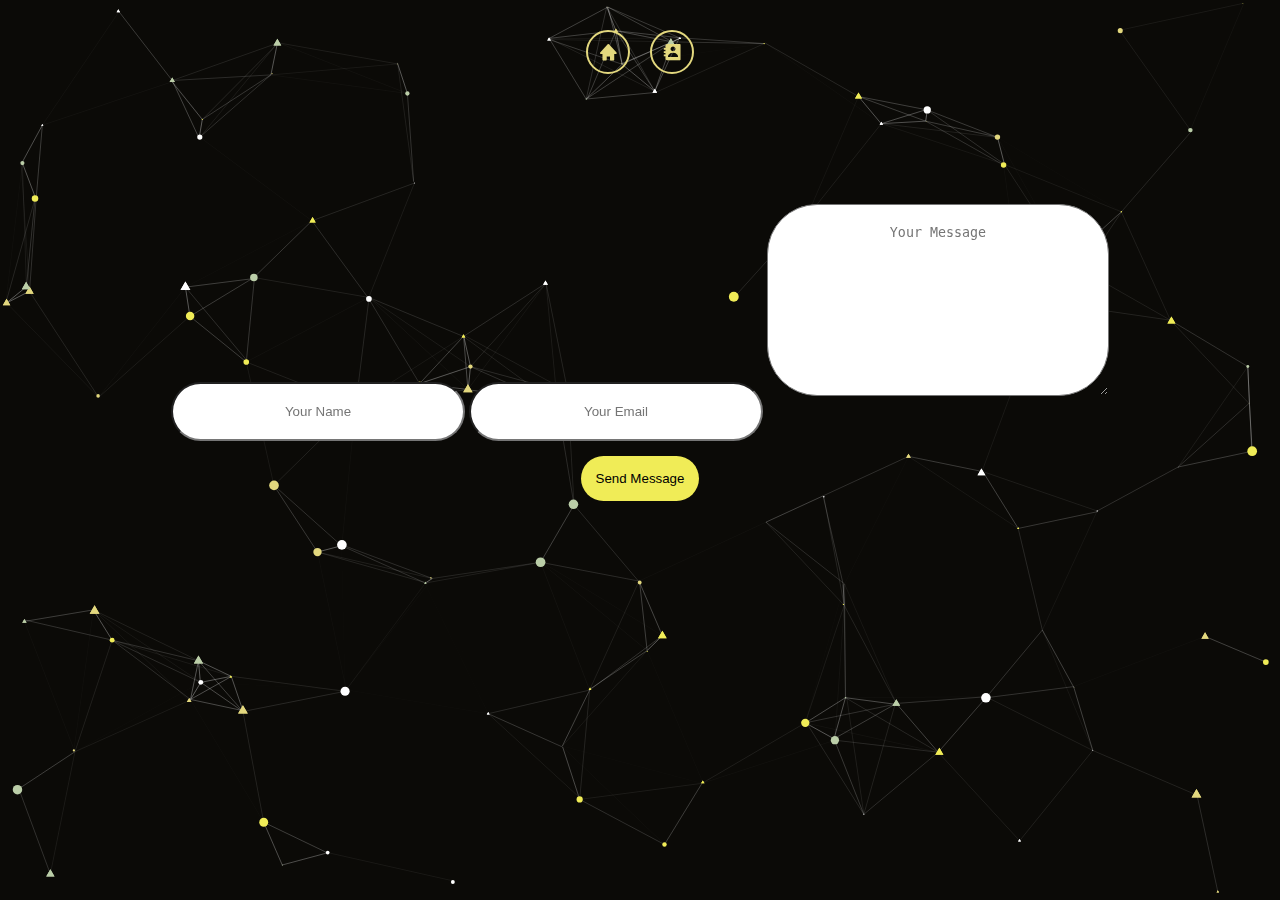
<file: New Website/templates/contact.html>
<!DOCTYPE html>
<html lang="en">
<head>
    <meta charset="UTF-8">
    <meta name="viewport" content="width=device-width, initial-scale=1.0">
    <link rel="stylesheet" href="contact.css">
    <link href='https://unpkg.com/boxicons@2.1.4/css/boxicons.min.css' rel='stylesheet'>
    <!-- GOOGKE FONTS -->
    <link rel="preconnect" href="https://fonts.googleapis.com">
    <link rel="preconnect" href="https://fonts.gstatic.com" crossorigin>
    <link href="https://fonts.googleapis.com/css2?family=Poppins:ital,wght@0,100;0,300;0,400;0,500;0,600;0,700;1,100&display=swap" rel="stylesheet">
    <!--     googke fonts   -->
    <title>CrossCAI</title>
</head>
    <div id="particles-js"></div>
    <nav class="navbar">
        <a href="index.html""><i class='bx bxs-home'></i></a>
        <a href="contact.html""><i class='bx bxs-contact'></i></a>
    </nav>

    <div class="con">
        <form action="https://formsubmit.co/26bdf169c4d48554d88501269623c8f2" class="form" method="POST">
            <input type="text" name="name" placeholder="Your Name" required>
            <input type="email" name="email" placeholder="Your Email" required>
            <textarea name="message" id="" cols="30" rows="10" placeholder="Your Message" required></textarea>
            <input type="hidden" name="_captcha" value="false">
            <br>
            <button type="submit" class="btn">Send Message</button>
        </form>
    </div>
    
    <script src="particles.js"></script>
    <script src="app.js"></script>
</body>
</html>
</file>
<file: New Website/templates/contact.css>
body {
    background-color: #0B0A07;
    font-family: 'Poppins', sans-serif;
    width: 100%;
    height: 100%;
    margin: 0;
    padding: 0;
}
#particles-js{
    width: 100%;
    height: 100%;
    z-index: -100;
    position: fixed;
}
.navbar{
    display: flex;
    justify-content: center;
    align-items: center;
    width: 100%;
    padding-top: 20px;    
}
.navbar i{
    padding: 10px;
    color: #E3D87E;
    font-size: 20px;
    border: 2px solid #E3D87E;
    border-radius: 50px;
    margin: 10px;
    cursor: pointer;

}
.con {
    margin-top: 120px;
    display: flex;
    text-align: center;
    justify-content: center;
    align-items: center;
}

.form {
    width: 100%;
}
.con input{
    width: 250px;
    padding: 20px;
    margin-bottom: 15px;
    border-radius: 50px;
    text-align: center;
}
.con textarea{
    width: 300px;
    padding: 20px;
    border-radius: 50px;
    margin-bottom: 20px;
    text-align: center;
}
button {
    padding: 15px;
    background-color: #F0EC57;
    color: black;
    border: none;
    cursor: pointer;
    border-radius: 50px;
}

button:hover {
    background-color: #BBCEA8;
}
</file>
